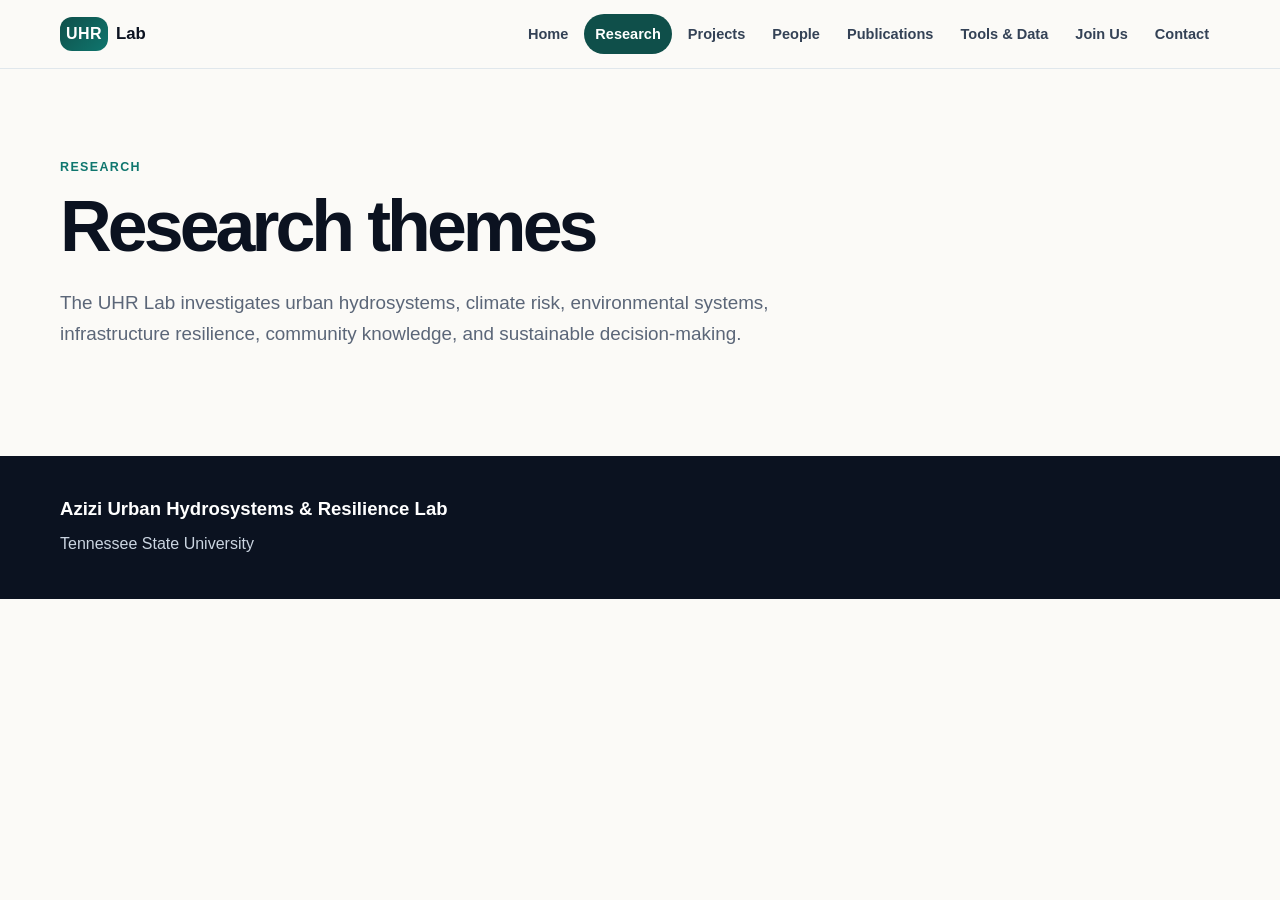
<file: research.html>
<!DOCTYPE html>
<html lang="en">
<head>
  <meta charset="UTF-8" />
  <meta name="viewport" content="width=device-width, initial-scale=1.0" />
  <title>Research | UHR Lab</title>
  <link rel="stylesheet" href="style.css" />
</head>

<body>

<header class="site-header">
  <div class="container nav-wrap">
    <a class="brand" href="index.html">
      <span class="brand-mark">UHR</span>
      <span class="brand-text">Lab</span>
    </a>

    <nav class="nav-links">
      <a href="index.html">Home</a>
      <a href="research.html" class="active">Research</a>
      <a href="projects.html">Projects</a>
      <a href="people.html">People</a>
      <a href="publications.html">Publications</a>
      <a href="tools-data.html">Tools & Data</a>
      <a href="join.html">Join Us</a>
      <a href="contact.html">Contact</a>
    </nav>
  </div>
</header>

<main>
  <section class="section">
    <div class="container">
      <p class="eyebrow">Research</p>
      <h1>Research themes</h1>
      <p class="hero-text">
        The UHR Lab investigates urban hydrosystems, climate risk, environmental systems,
        infrastructure resilience, community knowledge, and sustainable decision-making.
      </p>
    </div>
  </section>
</main>

<footer class="footer">
  <div class="container footer-grid">
    <div>
      <h3>Azizi Urban Hydrosystems & Resilience Lab</h3>
      <p>Tennessee State University</p>
    </div>
  </div>
</footer>

</body>
</html>
</file>
<file: style.css>
:root {
  --navy: #0b1220;
  --deep-blue: #123047;
  --deep-teal: #0f4f4a;
  --teal: #0f766e;
  --soft-teal: #dff4f0;
  --pale-teal: #f0faf8;
  --sand: #f7f1e6;
  --cream: #fbfaf7;
  --text: #172033;
  --muted: #5b6678;
  --border: #dde5ea;
  --white: #ffffff;
  --shadow: 0 18px 50px rgba(15, 23, 42, 0.10);
}

* {
  box-sizing: border-box;
}

html {
  scroll-behavior: smooth;
  scroll-padding-top: 92px;
}

body {
  margin: 0;
  font-family: Arial, Helvetica, sans-serif;
  color: var(--text);
  background: var(--cream);
  line-height: 1.65;
}

.container {
  width: min(1160px, 92%);
  margin: 0 auto;
}

.site-header {
  position: sticky;
  top: 0;
  z-index: 100;
  background: rgba(251, 250, 247, 0.94);
  border-bottom: 1px solid rgba(221, 229, 234, 0.9);
  backdrop-filter: blur(14px);
}

.nav-wrap {
  display: flex;
  align-items: center;
  justify-content: space-between;
  gap: 22px;
  padding: 14px 0;
}

.brand {
  display: flex;
  align-items: center;
  gap: 8px;
  color: var(--navy);
  text-decoration: none;
  font-weight: 900;
  white-space: nowrap;
}

.brand-mark {
  display: inline-flex;
  align-items: center;
  justify-content: center;
  width: 48px;
  height: 34px;
  border-radius: 12px;
  color: var(--white);
  background: linear-gradient(135deg, var(--deep-teal), var(--teal));
  letter-spacing: 0.03em;
}

.brand-text {
  font-size: 1.05rem;
}

.nav-links {
  display: flex;
  align-items: center;
  gap: 5px;
  flex-wrap: wrap;
  justify-content: flex-end;
}

.nav-links a {
  padding: 8px 11px;
  border-radius: 999px;
  color: #344256;
  text-decoration: none;
  font-size: 0.91rem;
  font-weight: 700;
  transition: 0.18s ease;
}

.nav-links a:hover,
.nav-links a.active {
  color: var(--white);
  background: var(--deep-teal);
}

.hero {
  position: relative;
  overflow: hidden;
  padding: 96px 0 78px;
  background:
    radial-gradient(circle at 12% 20%, rgba(15, 118, 110, 0.18), transparent 28%),
    radial-gradient(circle at 82% 18%, rgba(18, 48, 71, 0.18), transparent 32%),
    linear-gradient(135deg, #f9fbfa 0%, #e7f5f2 54%, #f7f1e6 100%);
}

.hero::after {
  content: "";
  position: absolute;
  inset: auto -8% -42% -8%;
  height: 260px;
  background: rgba(255, 255, 255, 0.55);
  transform: rotate(-3deg);
}

.hero-grid {
  position: relative;
  z-index: 2;
  display: grid;
  grid-template-columns: minmax(0, 1.25fr) minmax(330px, 0.75fr);
  gap: 46px;
  align-items: center;
}

.eyebrow {
  margin: 0 0 12px;
  color: var(--teal);
  font-size: 0.78rem;
  font-weight: 900;
  letter-spacing: 0.11em;
  text-transform: uppercase;
}

h1,
h2,
h3 {
  margin-top: 0;
}

h1 {
  max-width: 880px;
  margin-bottom: 24px;
  color: var(--navy);
  font-size: clamp(2.55rem, 5.6vw, 5.05rem);
  line-height: 1.02;
  letter-spacing: -0.055em;
}

h2 {
  margin-bottom: 16px;
  color: var(--navy);
  font-size: clamp(1.9rem, 3.3vw, 3.05rem);
  line-height: 1.12;
  letter-spacing: -0.04em;
}

h3 {
  margin-bottom: 10px;
  color: var(--deep-blue);
  font-size: 1.16rem;
}

p {
  margin-top: 0;
}

.hero-text {
  max-width: 760px;
  color: var(--muted);
  font-size: 1.18rem;
}

.button-row {
  display: flex;
  gap: 14px;
  flex-wrap: wrap;
  margin: 32px 0 26px;
}

.button {
  display: inline-flex;
  align-items: center;
  justify-content: center;
  min-height: 46px;
  padding: 12px 20px;
  border-radius: 999px;
  font-weight: 900;
  text-decoration: none;
  transition: 0.2s ease;
}

.button.primary {
  color: var(--white);
  background: linear-gradient(135deg, var(--deep-teal), var(--teal));
  box-shadow: 0 12px 26px rgba(15, 118, 110, 0.22);
}

.button.primary:hover {
  transform: translateY(-2px);
  box-shadow: 0 16px 32px rgba(15, 118, 110, 0.28);
}

.button.secondary {
  color: var(--deep-teal);
  background: rgba(255, 255, 255, 0.82);
  border: 1px solid rgba(15, 118, 110, 0.28);
}

.button.secondary:hover {
  background: var(--soft-teal);
}

.hero-tags {
  display: flex;
  flex-wrap: wrap;
  gap: 10px;
}

.hero-tags span,
.chip-row span {
  display: inline-flex;
  align-items: center;
  min-height: 30px;
  padding: 6px 12px;
  border-radius: 999px;
  color: var(--deep-teal);
  background: rgba(255, 255, 255, 0.78);
  border: 1px solid rgba(15, 118, 110, 0.14);
  font-size: 0.84rem;
  font-weight: 800;
}

.visual-panel {
  position: relative;
  min-height: 520px;
  border-radius: 34px;
  background:
    linear-gradient(145deg, rgba(255, 255, 255, 0.78), rgba(240, 250, 248, 0.86)),
    linear-gradient(135deg, rgba(15, 79, 74, 0.16), rgba(18, 48, 71, 0.10));
  border: 1px solid rgba(15, 118, 110, 0.18);
  box-shadow: var(--shadow);
  overflow: hidden;
}

.visual-panel::before {
  content: "";
  position: absolute;
  inset: 34px;
  border: 1px dashed rgba(15, 79, 74, 0.28);
  border-radius: 28px;
}

.orb {
  position: absolute;
  border-radius: 50%;
  filter: blur(1px);
}

.orb-one {
  width: 190px;
  height: 190px;
  top: -44px;
  right: -36px;
  background: rgba(15, 118, 110, 0.18);
}

.orb-two {
  width: 240px;
  height: 240px;
  bottom: -82px;
  left: -72px;
  background: rgba(18, 48, 71, 0.14);
}

.diagram-card,
.mini-card {
  position: absolute;
  border-radius: 22px;
  background: rgba(255, 255, 255, 0.88);
  border: 1px solid rgba(221, 229, 234, 0.9);
  box-shadow: 0 16px 40px rgba(15, 23, 42, 0.09);
  backdrop-filter: blur(8px);
}

.main-card {
  top: 86px;
  left: 42px;
  right: 42px;
  padding: 28px;
}

.diagram-label {
  display: inline-block;
  margin-bottom: 10px;
  color: var(--teal);
  font-weight: 900;
  font-size: 0.78rem;
  letter-spacing: 0.08em;
  text-transform: uppercase;
}

.diagram-card h2 {
  margin-bottom: 8px;
  font-size: 1.8rem;
}

.diagram-card p {
  margin-bottom: 0;
  color: var(--muted);
}

.mini-card {
  width: 210px;
  padding: 18px;
}

.mini-card span {
  display: block;
  color: var(--teal);
  font-size: 0.78rem;
  font-weight: 900;
  letter-spacing: 0.08em;
  text-transform: uppercase;
}

.mini-card strong {
  display: block;
  margin-top: 6px;
  color: var(--navy);
}

.mini-card.water {
  left: 36px;
  bottom: 76px;
}

.mini-card.community {
  right: 34px;
  bottom: 118px;
}

.mini-card.decision {
  right: 72px;
  top: 298px;
}

.stats-strip {
  position: relative;
  z-index: 3;
  margin-top: -34px;
}

.stats-grid {
  display: grid;
  grid-template-columns: repeat(3, 1fr);
  overflow: hidden;
  border-radius: 24px;
  background: var(--navy);
  box-shadow: var(--shadow);
}

.stats-grid div {
  padding: 28px;
  border-right: 1px solid rgba(255, 255, 255, 0.14);
}

.stats-grid div:last-child {
  border-right: none;
}

.stat-number {
  display: block;
  margin-bottom: 8px;
  color: #88d8cf;
  font-weight: 900;
  font-size: 1.65rem;
}

.stats-grid p {
  margin: 0;
  color: #e2e8f0;
  font-weight: 700;
}

.section {
  padding: 88px 0;
}

.section.muted {
  background: #f4f8f7;
}

.section-heading {
  max-width: 850px;
  margin-bottom: 36px;
}

.section-heading p {
  color: var(--muted);
  font-size: 1.05rem;
}

.card-grid {
  display: grid;
  gap: 22px;
}

.card-grid.three {
  grid-template-columns: repeat(3, 1fr);
}

.research-card,
.tool-card,
.contact-card {
  min-height: 240px;
  padding: 28px;
  border: 1px solid var(--border);
  border-radius: 24px;
  background: var(--white);
  box-shadow: 0 10px 30px rgba(15, 23, 42, 0.045);
  transition: 0.2s ease;
}

.research-card:hover,
.tool-card:hover {
  transform: translateY(-4px);
  box-shadow: 0 18px 42px rgba(15, 23, 42, 0.09);
}

.research-card p,
.tool-card p,
.project-item p,
.profile-card p,
.join-panel p,
.contact-card p {
  color: var(--muted);
}

.card-icon {
  display: inline-flex;
  align-items: center;
  justify-content: center;
  width: 52px;
  height: 52px;
  margin-bottom: 18px;
  border-radius: 18px;
  color: var(--white);
  background: linear-gradient(135deg, var(--deep-teal), var(--teal));
  font-size: 1.45rem;
  font-weight: 900;
}

.project-list {
  display: grid;
  gap: 18px;
}

.project-item {
  display: grid;
  grid-template-columns: 76px 1fr;
  gap: 22px;
  padding: 28px;
  border-radius: 26px;
  background: var(--white);
  border: 1px solid var(--border);
  box-shadow: 0 12px 34px rgba(15, 23, 42, 0.045);
}

.project-number {
  display: inline-flex;
  align-items: center;
  justify-content: center;
  width: 58px;
  height: 58px;
  border-radius: 50%;
  color: var(--white);
  background: var(--deep-blue);
  font-weight: 900;
}

.chip-row {
  display: flex;
  flex-wrap: wrap;
  gap: 8px;
  margin-top: 14px;
}

.people-grid {
  display: grid;
  grid-template-columns: 1.2fr 1fr 1fr;
  gap: 22px;
}

.profile-card {
  display: grid;
  grid-template-columns: 92px 1fr;
  gap: 20px;
  align-items: start;
  padding: 28px;
  border-radius: 26px;
  background: var(--white);
  border: 1px solid var(--border);
  box-shadow: 0 12px 34px rgba(15, 23, 42, 0.045);
}

.profile-card.soft {
  grid-template-columns: 68px 1fr;
}

.profile-photo {
  display: inline-flex;
  align-items: center;
  justify-content: center;
  border-radius: 22px;
  color: var(--white);
  background: linear-gradient(135deg, var(--deep-blue), var(--teal));
  font-weight: 900;
}

.placeholder {
  width: 92px;
  height: 92px;
  font-size: 1.55rem;
}

.small-placeholder {
  width: 68px;
  height: 68px;
  font-size: 1.1rem;
}

.role {
  margin-bottom: 8px;
  color: var(--deep-teal) !important;
  font-weight: 900;
}

.centered {
  justify-content: center;
}

.tool-grid {
  display: grid;
  grid-template-columns: repeat(3, 1fr);
  gap: 22px;
}

.join-panel {
  padding: 44px;
  border-radius: 30px;
  background:
    radial-gradient(circle at top right, rgba(15, 118, 110, 0.12), transparent 28%),
    var(--white);
  border: 1px solid var(--border);
  box-shadow: var(--shadow);
}

.join-columns {
  display: grid;
  grid-template-columns: 1fr 1fr;
  gap: 24px;
  margin-top: 26px;
}

.join-columns div {
  padding: 24px;
  border-radius: 22px;
  background: var(--pale-teal);
  border: 1px solid rgba(15, 118, 110, 0.14);
}

.contact-grid {
  display: grid;
  grid-template-columns: 1fr 0.85fr;
  gap: 36px;
  align-items: start;
}

.contact-card {
  min-height: auto;
}

.footer {
  padding: 38px 0;
  color: var(--white);
  background: var(--navy);
}

.footer-grid {
  display: flex;
  justify-content: space-between;
  gap: 24px;
  flex-wrap: wrap;
}

.footer h3 {
  margin-bottom: 6px;
  color: var(--white);
}

.footer p {
  margin: 0 0 4px;
  color: #cbd5e1;
}

@media (max-width: 1000px) {
  .nav-wrap {
    align-items: flex-start;
    flex-direction: column;
  }

  .nav-links {
    justify-content: flex-start;
  }

  .hero-grid,
  .contact-grid {
    grid-template-columns: 1fr;
  }

  .visual-panel {
    min-height: 440px;
  }

  .stats-grid,
  .card-grid.three,
  .people-grid,
  .tool-grid,
  .join-columns {
    grid-template-columns: 1fr;
  }

  .stats-grid div {
    border-right: none;
    border-bottom: 1px solid rgba(255, 255, 255, 0.14);
  }

  .stats-grid div:last-child {
    border-bottom: none;
  }
}

@media (max-width: 640px) {
  .hero {
    padding-top: 68px;
  }

  h1 {
    font-size: 2.45rem;
  }

  .visual-panel {
    min-height: 560px;
  }

  .main-card {
    left: 22px;
    right: 22px;
  }

  .mini-card {
    left: 22px !important;
    right: 22px !important;
    width: auto;
  }

  .mini-card.water {
    bottom: 210px;
  }

  .mini-card.community {
    bottom: 112px;
  }

  .mini-card.decision {
    top: auto;
    bottom: 20px;
  }

  .project-item,
  .profile-card,
  .profile-card.soft {
    grid-template-columns: 1fr;
  }

  .section {
    padding: 68px 0;
  }
}
.home-intro {
  padding: 62px 0;
  background: var(--navy);
  color: var(--white);
}

.intro-grid {
  display: grid;
  grid-template-columns: 0.9fr 1.1fr;
  gap: 46px;
  align-items: start;
}

.home-intro h2 {
  color: var(--white);
  margin-bottom: 0;
}

.home-intro p {
  color: #d9e3ea;
  font-size: 1.08rem;
}

.section-heading.compact {
  max-width: 720px;
}

.text-link {
  display: inline-block;
  margin-top: 10px;
  color: var(--teal);
  font-weight: 900;
  text-decoration: none;
}

.text-link:hover {
  color: var(--deep-teal);
}

.feature-row {
  display: grid;
  grid-template-columns: repeat(3, 1fr);
  gap: 22px;
}

.feature-card {
  padding: 30px;
  border-radius: 26px;
  background: var(--white);
  border: 1px solid var(--border);
  box-shadow: 0 12px 34px rgba(15, 23, 42, 0.05);
}

.feature-number {
  display: inline-flex;
  align-items: center;
  justify-content: center;
  width: 52px;
  height: 52px;
  margin-bottom: 20px;
  border-radius: 50%;
  color: var(--white);
  background: var(--deep-blue);
  font-weight: 900;
}

.feature-card p {
  color: var(--muted);
}

.callout-clean {
  display: grid;
  grid-template-columns: 1fr auto;
  gap: 36px;
  align-items: center;
  padding: 44px;
  border-radius: 30px;
  background:
    radial-gradient(circle at top right, rgba(15, 118, 110, 0.12), transparent 30%),
    var(--sand);
  border: 1px solid rgba(15, 118, 110, 0.14);
}

.callout-clean p {
  color: var(--muted);
}

.callout-actions {
  display: flex;
  gap: 12px;
  flex-wrap: wrap;
}

@media (max-width: 1000px) {
  .intro-grid,
  .feature-row,
  .callout-clean {
    grid-template-columns: 1fr;
  }
}
</file>
